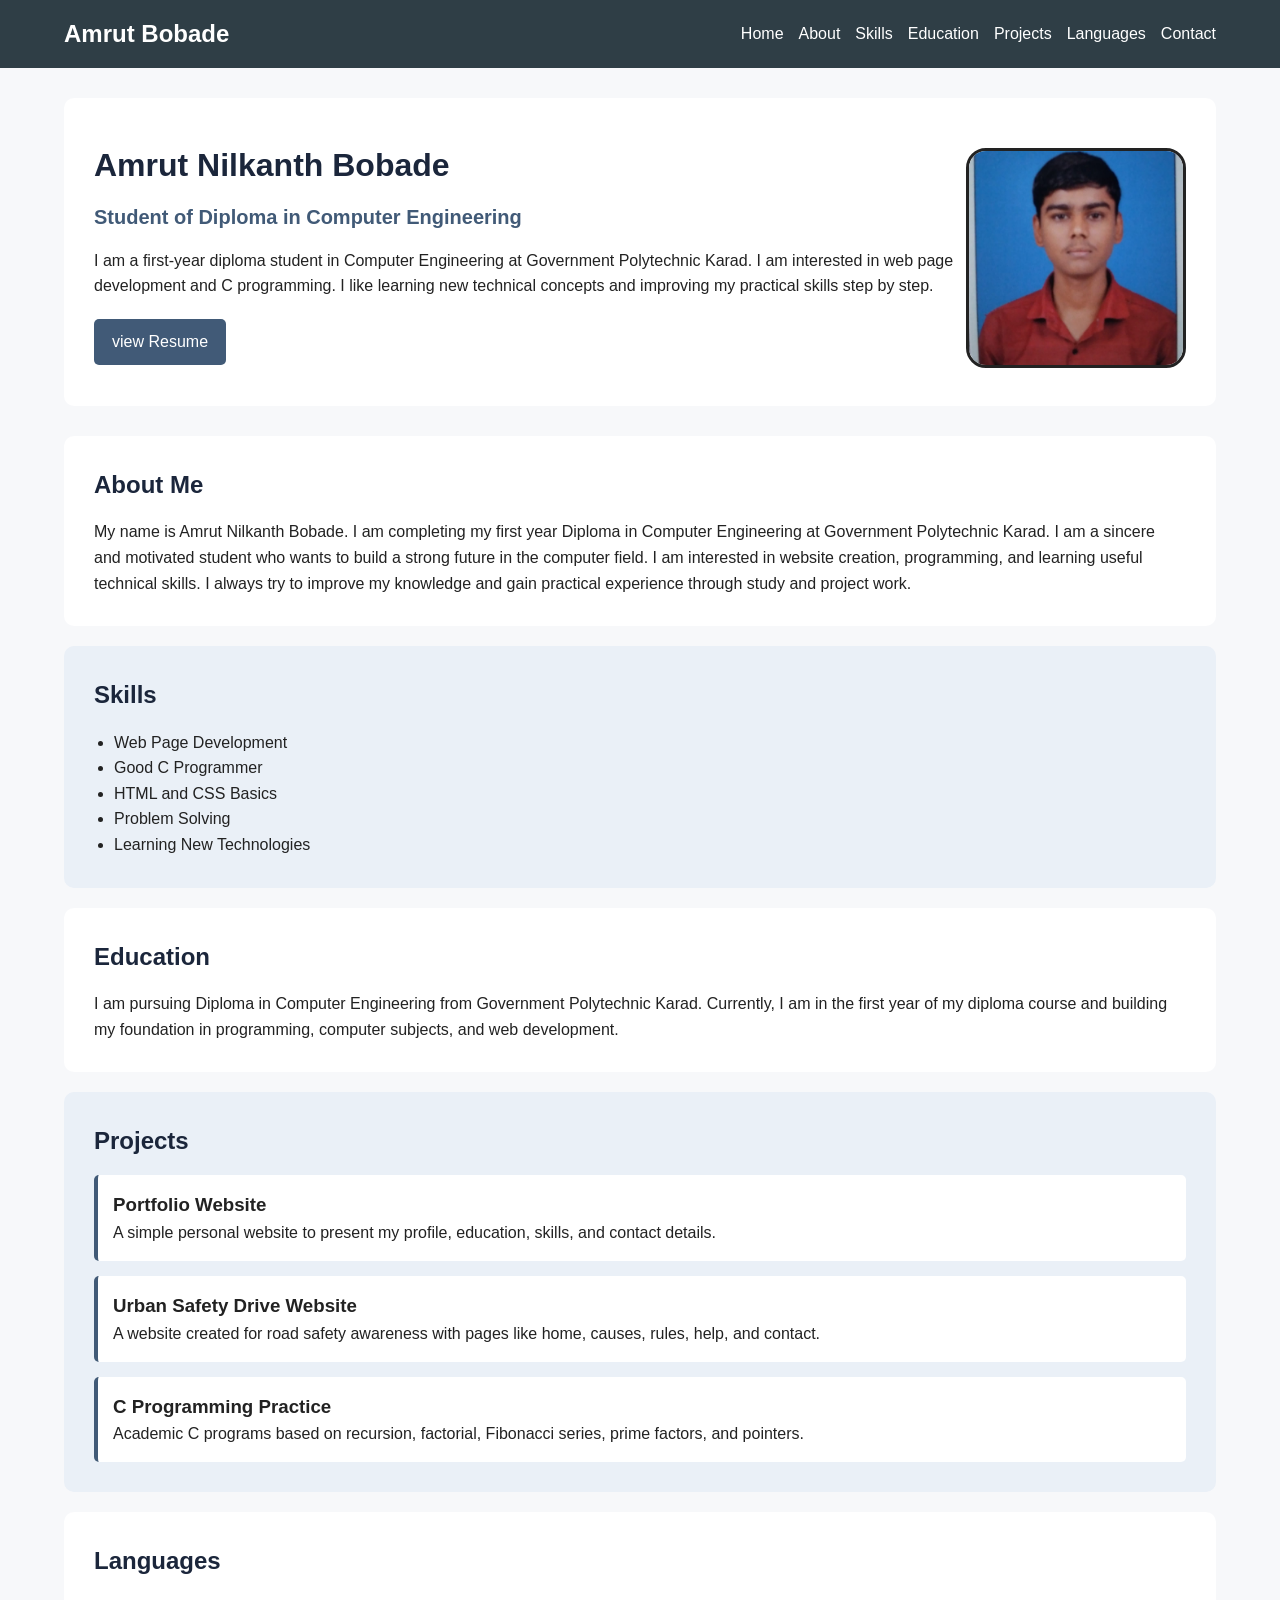
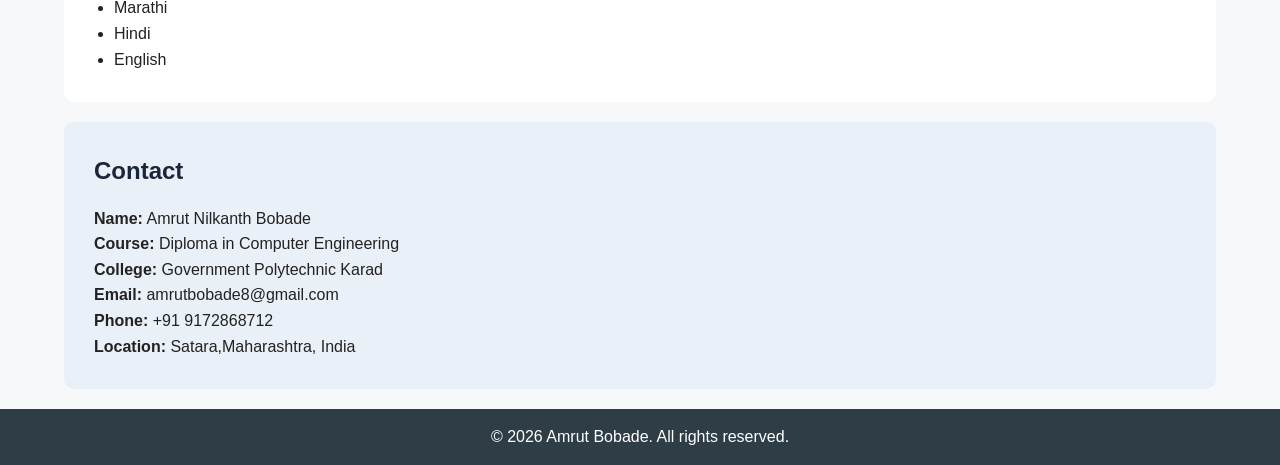
<file: index.html>
<!DOCTYPE html>
<html lang="en">
<head>
  <meta charset="UTF-8">
  <meta name="viewport" content="width=device-width, initial-scale=1.0">
  <title>Amrut Bobade | Student Portfolio</title>
  <link rel="stylesheet" href="style.css">
</head>
<body>

  <nav>
    <div class="nav-container">
      <h2 class="logo">Amrut Bobade</h2>
      <ul class="nav-links">
        <li><a href="#home">Home</a></li>
        <li><a href="#about">About</a></li>
        <li><a href="#skills">Skills</a></li>
        <li><a href="#education">Education</a></li>
        <li><a href="#projects">Projects</a></li>
        <li><a href="#languages">Languages</a></li>
        <li><a href="#contact">Contact</a></li>
      </ul>
    </div>
  </nav>

  <section id="home" class="home">
    <div class="home-text">
      <h1>Amrut Nilkanth Bobade</h1>
      <h3>Student of Diploma in Computer Engineering</h3>
      <p>
        I am a first-year diploma student in Computer Engineering at Government Polytechnic Karad.
        I am interested in web page development and C programming. I like learning new technical
        concepts and improving my practical skills step by step.
      </p>
      <a href="resume.jpg"  class="btn">view Resume</a>
    </div>

    <div class="home-image">
      <img src="mypic.jpg" alt="Profile Photo" border="3px">
    </div>
  </section>

  <section id="about" class="section">
    <h2>About Me</h2>
    <p>
      My name is Amrut Nilkanth Bobade. I am completing my first year Diploma in Computer Engineering
      at Government Polytechnic Karad. I am a sincere and motivated student who wants to build a strong
      future in the computer field. I am interested in website creation, programming, and learning useful
      technical skills. I always try to improve my knowledge and gain practical experience through study
      and project work.
    </p>
  </section>

  <section id="skills" class="section light-bg">
    <h2>Skills</h2>
    <ul>
      <li>Web Page Development</li>
      <li>Good C Programmer</li>
      <li>HTML and CSS Basics</li>
      <li>Problem Solving</li>
      <li>Learning New Technologies</li>
    </ul>
  </section>

  <section id="education" class="section">
    <h2>Education</h2>
    <p>
      I am pursuing Diploma in Computer Engineering from Government Polytechnic Karad.
      Currently, I am in the first year of my diploma course and building my foundation
      in programming, computer subjects, and web development.
    </p>
  </section>

  <section id="projects" class="section light-bg">
    <h2>Projects</h2>

    <div class="project-box">
      <h3>Portfolio Website</h3>
      <p>A simple personal website to present my profile, education, skills, and contact details.</p>
    </div>

    <div class="project-box">
      <h3>Urban Safety Drive Website</h3>
      <p>A website created for road safety awareness with pages like home, causes, rules, help, and contact.</p>
    </div>

    <div class="project-box">
      <h3>C Programming Practice</h3>
      <p>Academic C programs based on recursion, factorial, Fibonacci series, prime factors, and pointers.</p>
    </div>
  </section>

  <section id="languages" class="section">
    <h2>Languages</h2>
    <ul>
      <li>Marathi</li>
      <li>Hindi</li>
      <li>English</li>
    </ul>
  </section>

  <section id="contact" class="section light-bg">
    <h2>Contact</h2>
    <p><strong>Name:</strong> Amrut Nilkanth Bobade</p>
    <p><strong>Course:</strong> Diploma in Computer Engineering</p>
    <p><strong>College:</strong> Government Polytechnic Karad</p>
    <p><strong>Email:</strong> amrutbobade8@gmail.com</p>
    <p><strong>Phone:</strong> +91 9172868712</p>
    <p><strong>Location:</strong> Satara,Maharashtra, India</p>
  </section>

  <footer>
    <p>© 2026 Amrut Bobade. All rights reserved.</p>
  </footer>

</body>
</html>
</file>
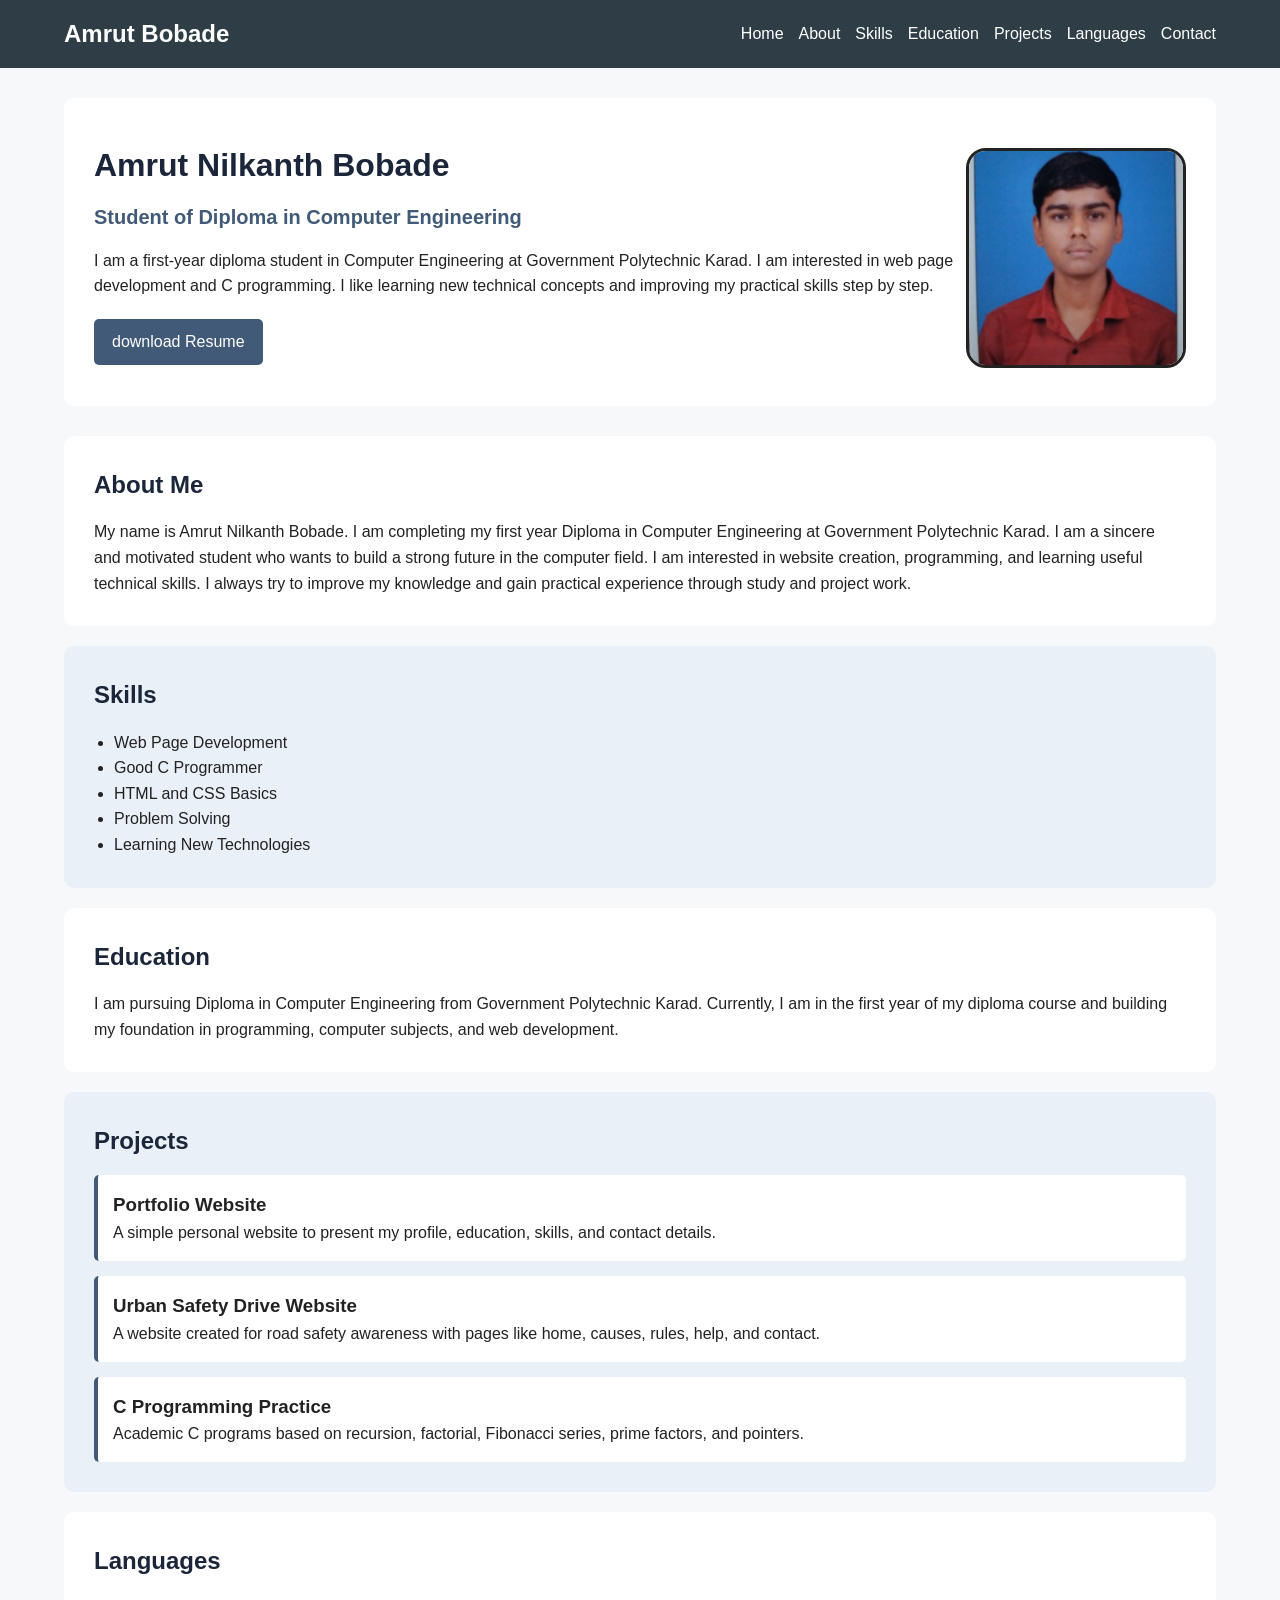
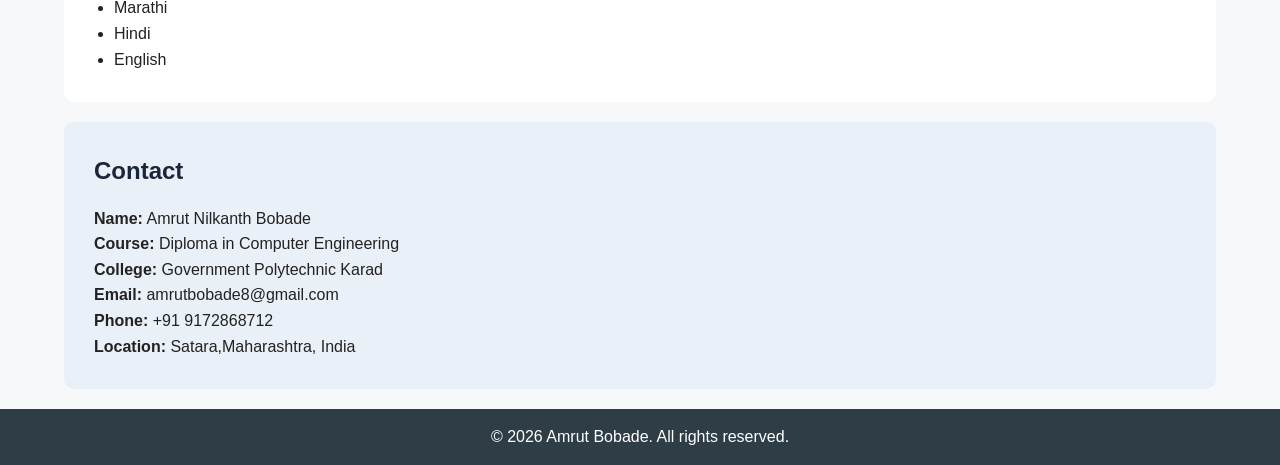
<file: portfolio.html>
<!DOCTYPE html>
<html lang="en">
<head>
  <meta charset="UTF-8">
  <meta name="viewport" content="width=device-width, initial-scale=1.0">
  <title>Amrut Bobade | Student Portfolio</title>
  <link rel="stylesheet" href="design.css">
</head>
<body>

  <nav>
    <div class="nav-container">
      <h2 class="logo">Amrut Bobade</h2>
      <ul class="nav-links">
        <li><a href="#home">Home</a></li>
        <li><a href="#about">About</a></li>
        <li><a href="#skills">Skills</a></li>
        <li><a href="#education">Education</a></li>
        <li><a href="#projects">Projects</a></li>
        <li><a href="#languages">Languages</a></li>
        <li><a href="#contact">Contact</a></li>
      </ul>
    </div>
  </nav>

  <section id="home" class="home">
    <div class="home-text">
      <h1>Amrut Nilkanth Bobade</h1>
      <h3>Student of Diploma in Computer Engineering</h3>
      <p>
        I am a first-year diploma student in Computer Engineering at Government Polytechnic Karad.
        I am interested in web page development and C programming. I like learning new technical
        concepts and improving my practical skills step by step.
      </p>
      <a href="resume.pdf" download class="btn">download Resume</a>
    </div>

    <div class="home-image">
      <img src="mypic.jpg" alt="Profile Photo" border="3px">
    </div>
  </section>

  <section id="about" class="section">
    <h2>About Me</h2>
    <p>
      My name is Amrut Nilkanth Bobade. I am completing my first year Diploma in Computer Engineering
      at Government Polytechnic Karad. I am a sincere and motivated student who wants to build a strong
      future in the computer field. I am interested in website creation, programming, and learning useful
      technical skills. I always try to improve my knowledge and gain practical experience through study
      and project work.
    </p>
  </section>

  <section id="skills" class="section light-bg">
    <h2>Skills</h2>
    <ul>
      <li>Web Page Development</li>
      <li>Good C Programmer</li>
      <li>HTML and CSS Basics</li>
      <li>Problem Solving</li>
      <li>Learning New Technologies</li>
    </ul>
  </section>

  <section id="education" class="section">
    <h2>Education</h2>
    <p>
      I am pursuing Diploma in Computer Engineering from Government Polytechnic Karad.
      Currently, I am in the first year of my diploma course and building my foundation
      in programming, computer subjects, and web development.
    </p>
  </section>

  <section id="projects" class="section light-bg">
    <h2>Projects</h2>

    <div class="project-box">
      <h3>Portfolio Website</h3>
      <p>A simple personal website to present my profile, education, skills, and contact details.</p>
    </div>

    <div class="project-box">
      <h3>Urban Safety Drive Website</h3>
      <p>A website created for road safety awareness with pages like home, causes, rules, help, and contact.</p>
    </div>

    <div class="project-box">
      <h3>C Programming Practice</h3>
      <p>Academic C programs based on recursion, factorial, Fibonacci series, prime factors, and pointers.</p>
    </div>
  </section>

  <section id="languages" class="section">
    <h2>Languages</h2>
    <ul>
      <li>Marathi</li>
      <li>Hindi</li>
      <li>English</li>
    </ul>
  </section>

  <section id="contact" class="section light-bg">
    <h2>Contact</h2>
    <p><strong>Name:</strong> Amrut Nilkanth Bobade</p>
    <p><strong>Course:</strong> Diploma in Computer Engineering</p>
    <p><strong>College:</strong> Government Polytechnic Karad</p>
    <p><strong>Email:</strong> amrutbobade8@gmail.com</p>
    <p><strong>Phone:</strong> +91 9172868712</p>
    <p><strong>Location:</strong> Satara,Maharashtra, India</p>
  </section>

  <footer>
    <p>© 2026 Amrut Bobade. All rights reserved.</p>
  </footer>

</body>
</html>
</file>
<file: style.css>
* {
  margin: 0;
  padding: 0;
  box-sizing: border-box;
  font-family:arial, sans-serif;
}

body {
  background-color: #f7f8fa;
  color: #222;
  line-height: 1.6;
}

nav {
  background-color: #2f3e46;
  padding: 15px 0;
  position: sticky;
  top: 0;
  z-index: 1000;
}

.nav-container {
  width: 90%;
  margin: auto;
  display: flex;
  justify-content: space-between;
  align-items: center;
  flex-wrap: wrap;
}

.logo {
  color: white;
  font-size: 24px;
}

.nav-links {
  list-style: none;
  display: flex;
  flex-wrap: wrap;
  gap: 15px;
}

.nav-links li a {
  color: white;
  text-decoration: none;
  font-size: 16px;
}

.nav-links li a:hover {
  text-decoration: underline;
}

.home {
  display: flex;
  justify-content: space-between;
  align-items: center;
  flex-wrap: wrap;
  width: 90%;
  margin: 30px auto;
  padding: 30px;
  background-color: #ffffff;
  border-radius: 10px;
}

.home-text {
  flex: 1;
  min-width: 280px;
}

.home-text h1 {
  font-size: 32px;
  color: #1b263b;
  margin-bottom: 10px;
}

.home-text h3 {
  font-size: 20px;
  color: #415a77;
  margin-bottom: 15px;
}

.home-text p {
  margin-bottom: 20px;
}

.home-image img {
  width: 220px;
  height: 220px;
  border-radius: 20px;
  object-fit: cover;
  margin-top: 20px;
  image-radius: 30px;
}

.btn {
  display: inline-block;
  background-color: #415a77;
  color: white;
  padding: 10px 18px;
  text-decoration: none;
  border-radius: 5px;
}

.btn:hover {
  background-color: #2f3e46;
}

.section {
  width: 90%;
  margin: 20px auto;
  padding: 30px;
  background-color: #ffffff;
  border-radius: 10px;
}

.light-bg {
  background-color: #eaf0f7;
}

.section h2 {
  color: #1b263b;
  margin-bottom: 15px;
}

.section ul {
  padding-left: 20px;
}

.project-box {
  background-color: white;
  padding: 15px;
  margin-top: 15px;
  border-left: 4px solid #415a77;
  border-radius: 5px;
}

footer {
  text-align: center;
  background-color: #2f3e46;
  color: white;
  padding: 15px;
  margin-top: 20px;
}

@media (max-width: 768px) {
  .home {
    flex-direction: column;
    text-align: center;
  }

  .nav-container {
    flex-direction: column;
    gap: 10px;
  }

  .nav-links {
    justify-content: center;
  }
}
</file>
<file: design.css>
* {
  margin: 0;
  padding: 0;
  box-sizing: border-box;
  font-family:arial, sans-serif;
}

body {
  background-color: #f7f8fa;
  color: #222;
  line-height: 1.6;
}

nav {
  background-color: #2f3e46;
  padding: 15px 0;
  position: sticky;
  top: 0;
  z-index: 1000;
}

.nav-container {
  width: 90%;
  margin: auto;
  display: flex;
  justify-content: space-between;
  align-items: center;
  flex-wrap: wrap;
}

.logo {
  color: white;
  font-size: 24px;
}

.nav-links {
  list-style: none;
  display: flex;
  flex-wrap: wrap;
  gap: 15px;
}

.nav-links li a {
  color: white;
  text-decoration: none;
  font-size: 16px;
}

.nav-links li a:hover {
  text-decoration: underline;
}

.home {
  display: flex;
  justify-content: space-between;
  align-items: center;
  flex-wrap: wrap;
  width: 90%;
  margin: 30px auto;
  padding: 30px;
  background-color: #ffffff;
  border-radius: 10px;
}

.home-text {
  flex: 1;
  min-width: 280px;
}

.home-text h1 {
  font-size: 32px;
  color: #1b263b;
  margin-bottom: 10px;
}

.home-text h3 {
  font-size: 20px;
  color: #415a77;
  margin-bottom: 15px;
}

.home-text p {
  margin-bottom: 20px;
}

.home-image img {
  width: 220px;
  height: 220px;
  border-radius: 20px;
  object-fit: cover;
  margin-top: 20px;
  image-radius: 30px;
}

.btn {
  display: inline-block;
  background-color: #415a77;
  color: white;
  padding: 10px 18px;
  text-decoration: none;
  border-radius: 5px;
}

.btn:hover {
  background-color: #2f3e46;
}

.section {
  width: 90%;
  margin: 20px auto;
  padding: 30px;
  background-color: #ffffff;
  border-radius: 10px;
}

.light-bg {
  background-color: #eaf0f7;
}

.section h2 {
  color: #1b263b;
  margin-bottom: 15px;
}

.section ul {
  padding-left: 20px;
}

.project-box {
  background-color: white;
  padding: 15px;
  margin-top: 15px;
  border-left: 4px solid #415a77;
  border-radius: 5px;
}

footer {
  text-align: center;
  background-color: #2f3e46;
  color: white;
  padding: 15px;
  margin-top: 20px;
}

@media (max-width: 768px) {
  .home {
    flex-direction: column;
    text-align: center;
  }

  .nav-container {
    flex-direction: column;
    gap: 10px;
  }

  .nav-links {
    justify-content: center;
  }
}
</file>
